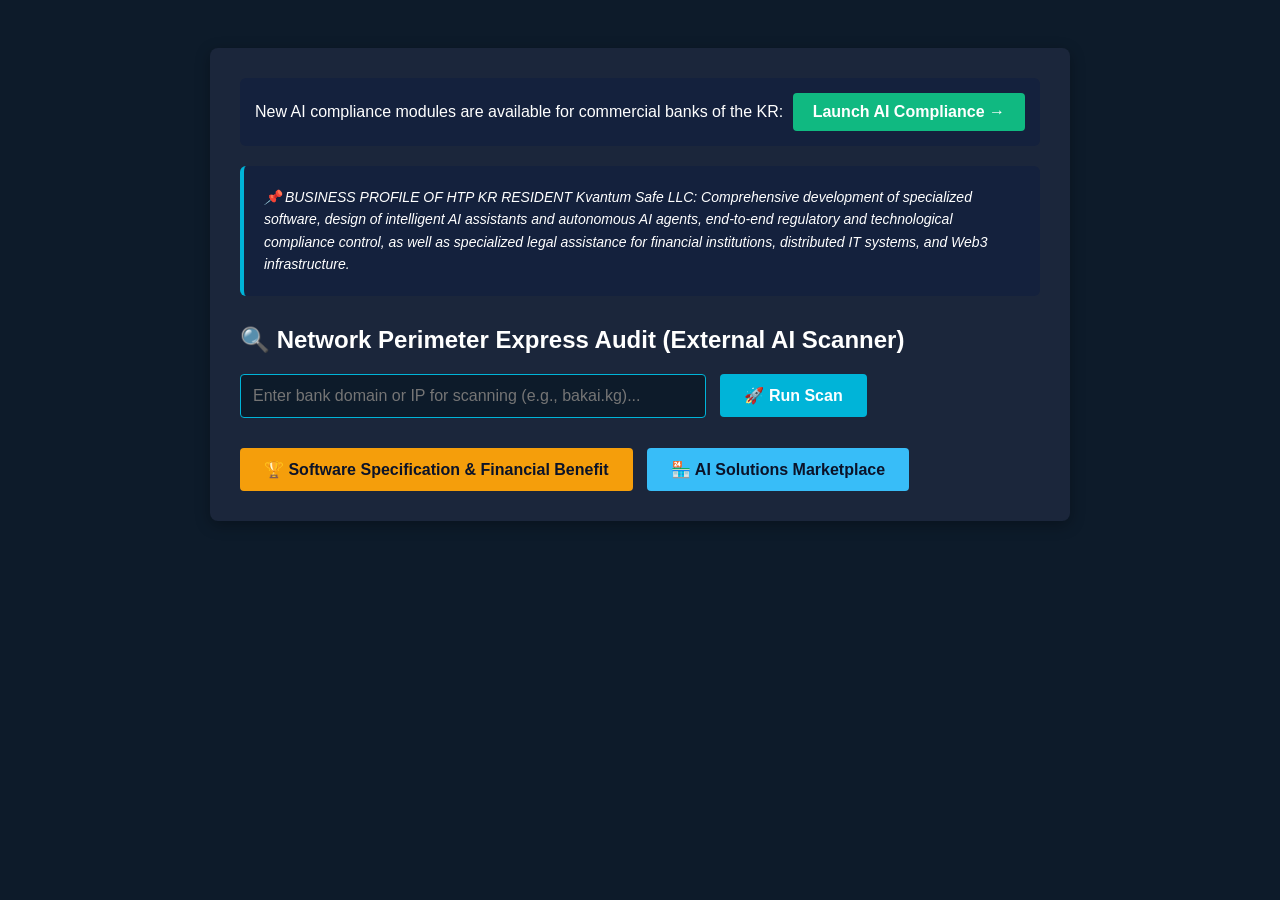
<file: index.html>
<!DOCTYPE html>
<html lang="en">
<head>
    <meta charset="UTF-8">
    <meta name="viewport" content="width=device-width, initial-scale=1.0">
    <title>Quantum Safe - AI Scanner</title>
    <style>
        body { font-family: sans-serif; background-color: #0d1b2a; color: #ffffff; padding: 40px; }
        .container { max-width: 800px; margin: 0 auto; background: #1b263b; padding: 30px; border-radius: 8px; box-shadow: 0 4px 15px rgba(0,0,0,0.3); }
        .btn { background: #00b4d8; color: white; padding: 12px 24px; border: none; border-radius: 4px; cursor: pointer; font-size: 16px; font-weight: bold; text-decoration: none; display: inline-block; }
        .profile-box { background: #14213d; padding: 20px; border-radius: 6px; border-left: 4px solid #00b4d8; margin-bottom: 30px; font-style: italic; font-size: 14px; line-height: 1.6; }
        .input-field { padding: 12px; width: 55%; border-radius: 4px; border: none; margin-right: 10px; font-size: 16px; background: #0d1b2a; color: white; border: 1px solid #00b4d8; }
        .nav-panel { background: #14213d; padding: 15px; border-radius: 6px; margin-bottom: 20px; display: flex; justify-content: space-between; align-items: center; }
        .nav-link { color: white; text-decoration: none; font-weight: bold; background: #10b981; padding: 10px 20px; border-radius: 4px; }
        h1 { font-size: 24px; margin-top: 0; }
    </style>
</head>
<body>
    <div class="container">
        <div class="nav-panel">
            <span>New AI compliance modules are available for commercial banks of the KR:</span>
            <a href="https://kvantumsafe.tech" class="nav-link">Launch AI Compliance →</a>
        </div>

        <div class="profile-box">
            📌 BUSINESS PROFILE OF HTP KR RESIDENT Kvantum Safe LLC: Comprehensive development of specialized software, design of intelligent AI assistants and autonomous AI agents, end-to-end regulatory and technological compliance control, as well as specialized legal assistance for financial institutions, distributed IT systems, and Web3 infrastructure.
        </div>
        
        <h1>🔍 Network Perimeter Express Audit (External AI Scanner)</h1>
        
        <form style="margin-top: 20px;">
            <input type="text" class="input-field" placeholder="Enter bank domain or IP for scanning (e.g., bakai.kg)...">
            <button type="button" class="btn" onclick="alert('Scanning initiated via Kvantum Safe cloud Core...')">🚀 Run Scan</button>
        </form>
        
        <div style="margin-top: 30px;">
            <button type="button" class="btn" style="background: #f59e0b; color: #0b1329; margin-right: 10px;">🏆 Software Specification & Financial Benefit</button>
            <button type="button" class="btn" style="background: #38bdf8; color: #0b1329;">🏪 AI Solutions Marketplace</button>
        </div>
    </div>
</body>
</html>
</file>
